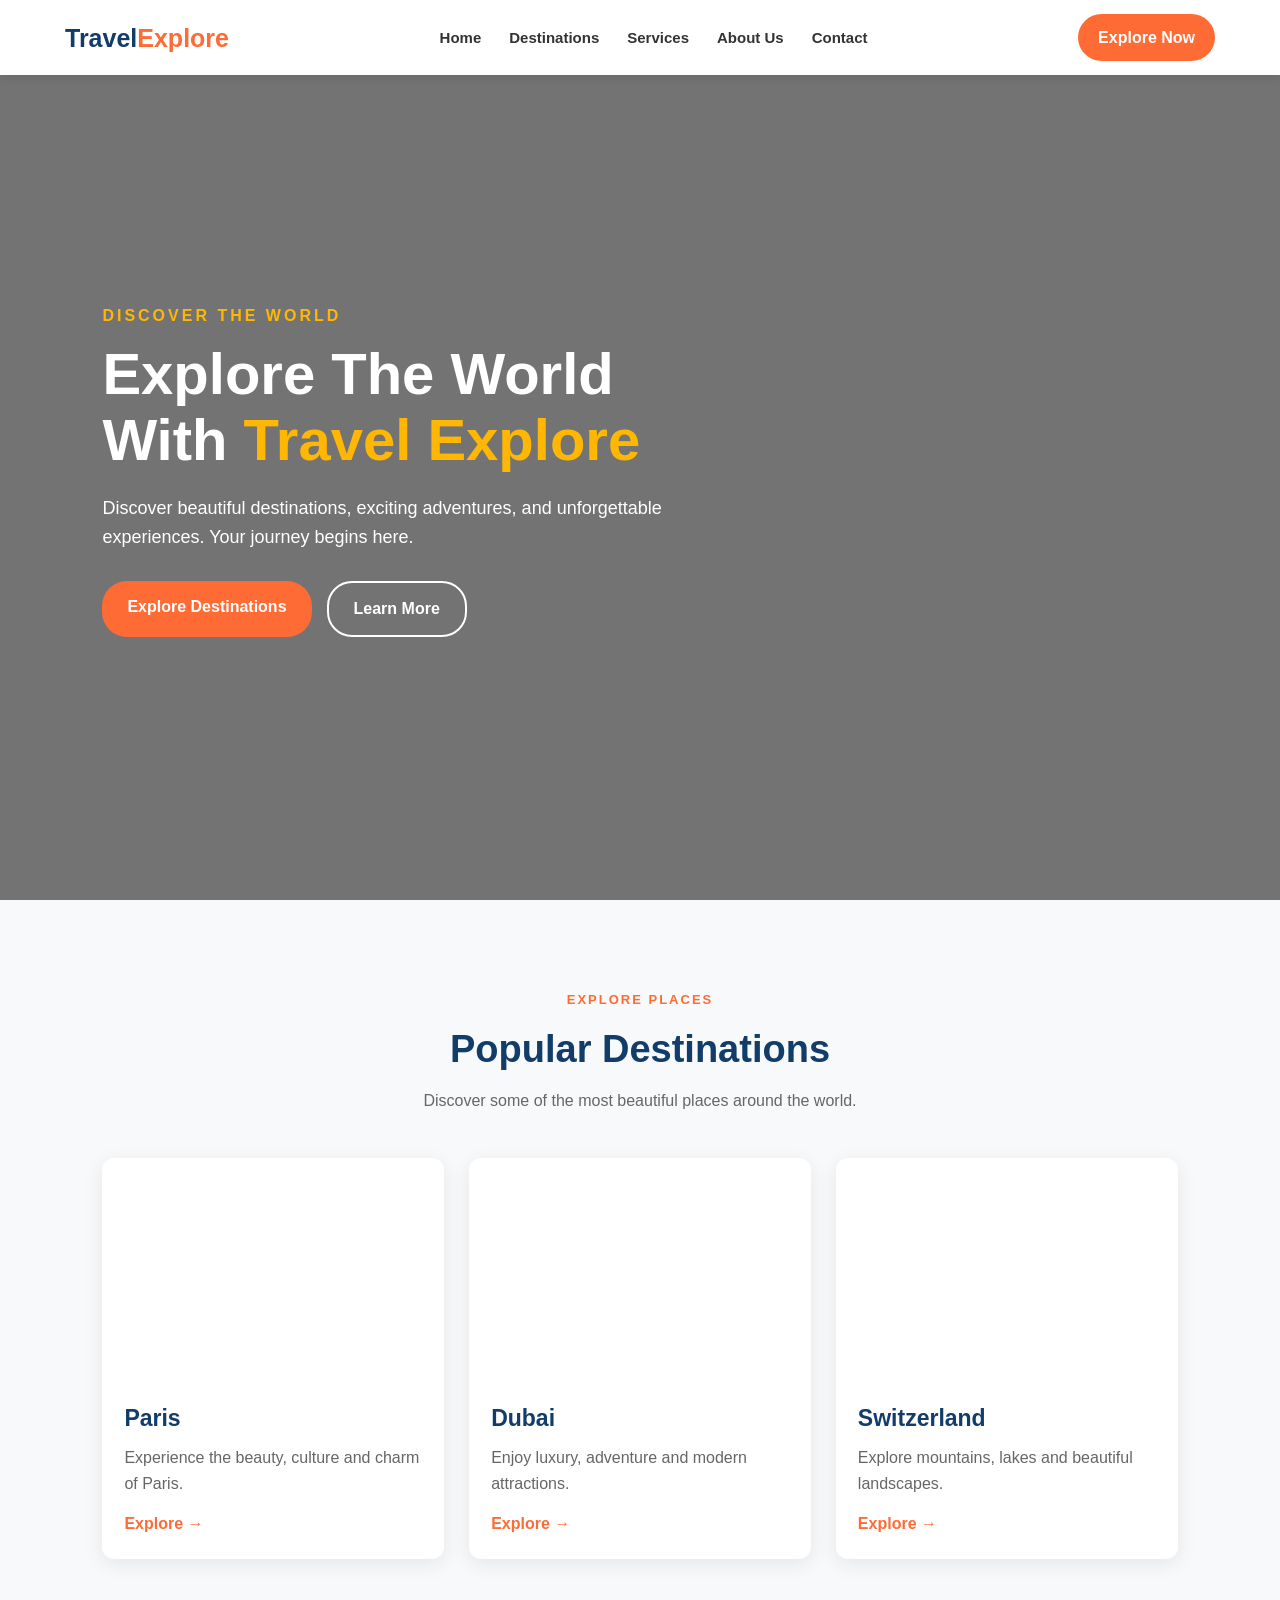
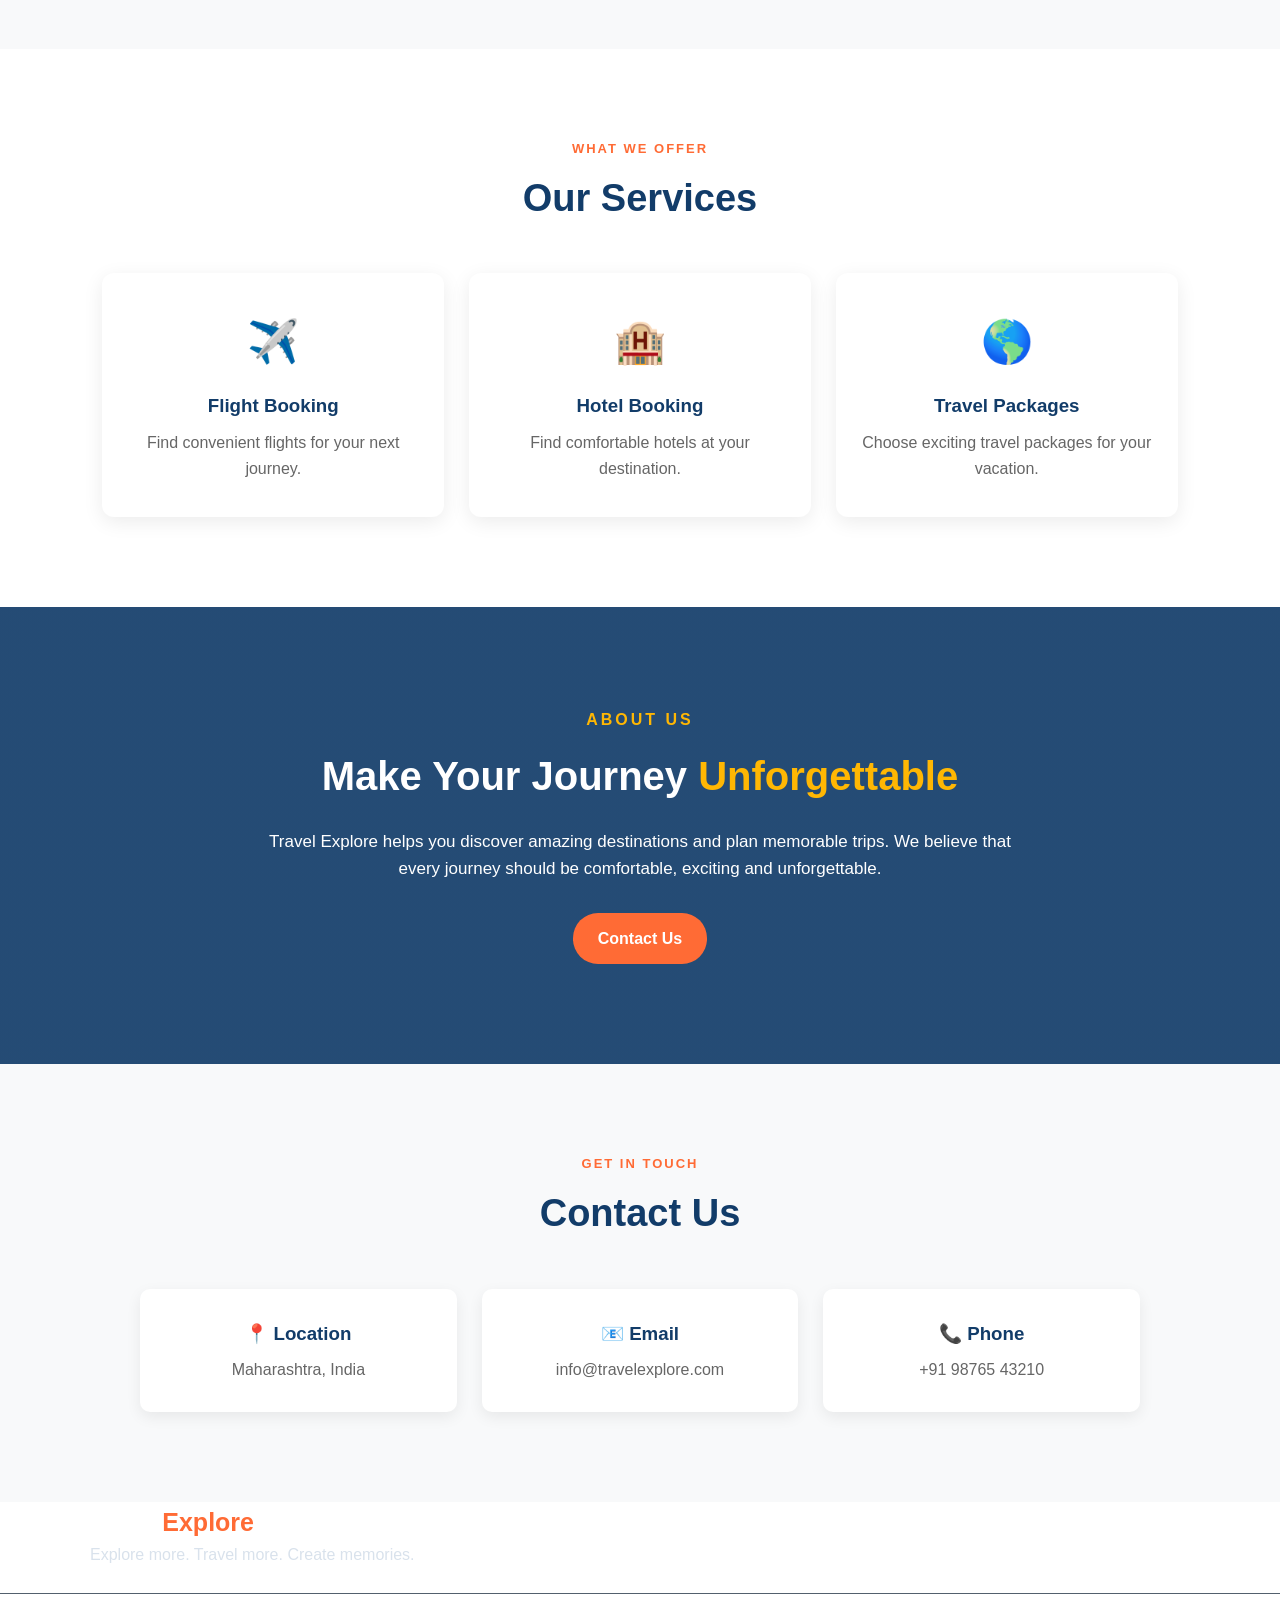
<file: WebDev-L1-LandingPage/index.html>
<!DOCTYPE html>
<html lang="en">
<head>
    <meta charset="UTF-8">
    <meta name="viewport" content="width=device-width, initial-scale=1.0">

    <title>Travel Explore - Landing Page</title>

    <!-- CSS File -->
    <link rel="stylesheet" href="style.css">
</head>

<body>

    <!-- Header / Navigation -->
    <header>
        <nav class="navbar">

            <div class="logo">
                Travel<span>Explore</span>
            </div>

            <ul class="nav-links">
                <li><a href="#home">Home</a></li>
                <li><a href="#destinations">Destinations</a></li>
                <li><a href="#services">Services</a></li>
                <li><a href="#about">About Us</a></li>
                <li><a href="#contact">Contact</a></li>
            </ul>

            <a href="#destinations" class="nav-btn">Explore Now</a>

        </nav>
    </header>


    <!-- Hero Section -->
    <section id="home" class="hero">

        <div class="hero-content">

            <p class="small-title">DISCOVER THE WORLD</p>

            <h1>
                Explore The World<br>
                With <span>Travel Explore</span>
            </h1>

            <p class="hero-text">
                Discover beautiful destinations, exciting adventures,
                and unforgettable experiences. Your journey begins here.
            </p>

            <div class="hero-buttons">
                <a href="#destinations" class="btn primary-btn">
                    Explore Destinations
                </a>

                <a href="#about" class="btn secondary-btn">
                    Learn More
                </a>
            </div>

        </div>

    </section>


    <!-- Destinations Section -->
    <section id="destinations" class="destinations">

        <div class="section-title">
            <p>EXPLORE PLACES</p>
            <h2>Popular Destinations</h2>
            <span>
                Discover some of the most beautiful places around the world.
            </span>
        </div>

        <div class="destination-container">

            <div class="destination-card">
                <div class="destination-image image1"></div>

                <div class="card-content">
                    <h3>Paris</h3>
                    <p>
                        Experience the beauty, culture and charm of Paris.
                    </p>
                    <a href="#">Explore →</a>
                </div>
            </div>


            <div class="destination-card">
                <div class="destination-image image2"></div>

                <div class="card-content">
                    <h3>Dubai</h3>
                    <p>
                        Enjoy luxury, adventure and modern attractions.
                    </p>
                    <a href="#">Explore →</a>
                </div>
            </div>


            <div class="destination-card">
                <div class="destination-image image3"></div>

                <div class="card-content">
                    <h3>Switzerland</h3>
                    <p>
                        Explore mountains, lakes and beautiful landscapes.
                    </p>
                    <a href="#">Explore →</a>
                </div>
            </div>

        </div>

    </section>


    <!-- Services Section -->
    <section id="services" class="services">

        <div class="section-title">
            <p>WHAT WE OFFER</p>
            <h2>Our Services</h2>
        </div>

        <div class="service-container">

            <div class="service-card">
                <div class="service-icon">✈️</div>
                <h3>Flight Booking</h3>
                <p>
                    Find convenient flights for your next journey.
                </p>
            </div>


            <div class="service-card">
                <div class="service-icon">🏨</div>
                <h3>Hotel Booking</h3>
                <p>
                    Find comfortable hotels at your destination.
                </p>
            </div>


            <div class="service-card">
                <div class="service-icon">🌎</div>
                <h3>Travel Packages</h3>
                <p>
                    Choose exciting travel packages for your vacation.
                </p>
            </div>

        </div>

    </section>


    <!-- About Section -->
    <section id="about" class="about">

        <div class="about-content">

            <p class="small-title">ABOUT US</p>

            <h2>
                Make Your Journey
                <span>Unforgettable</span>
            </h2>

            <p>
                Travel Explore helps you discover amazing destinations
                and plan memorable trips. We believe that every journey
                should be comfortable, exciting and unforgettable.
            </p>

            <a href="#contact" class="btn primary-btn">
                Contact Us
            </a>

        </div>

    </section>


    <!-- Contact Section -->
    <section id="contact" class="contact">

        <div class="section-title">
            <p>GET IN TOUCH</p>
            <h2>Contact Us</h2>
        </div>

        <div class="contact-container">

            <div class="contact-item">
                <h3>📍 Location</h3>
                <p>Maharashtra, India</p>
            </div>

            <div class="contact-item">
                <h3>📧 Email</h3>
                <p>info@travelexplore.com</p>
            </div>

            <div class="contact-item">
                <h3>📞 Phone</h3>
                <p>+91 98765 43210</p>
            </div>

        </div>

    </section>


    <!-- Footer -->
    <div class="footer-content">

    <div>
        <div class="logo">
            Travel<span>Explore</span>
        </div>

        <p>
            Explore more. Travel more. Create memories.
        </p>
    </div>

    <div class="social-links">
        <a href="#">Facebook</a>
        <a href="#">Instagram</a>
        <a href="#">LinkedIn</a>
    </div>

</div>

        <div class="footer-bottom">
            <p>
                © 2026 Travel Explore. All Rights Reserved.
            </p>
        </div>

    </footer>

</body>
</html>
</file>
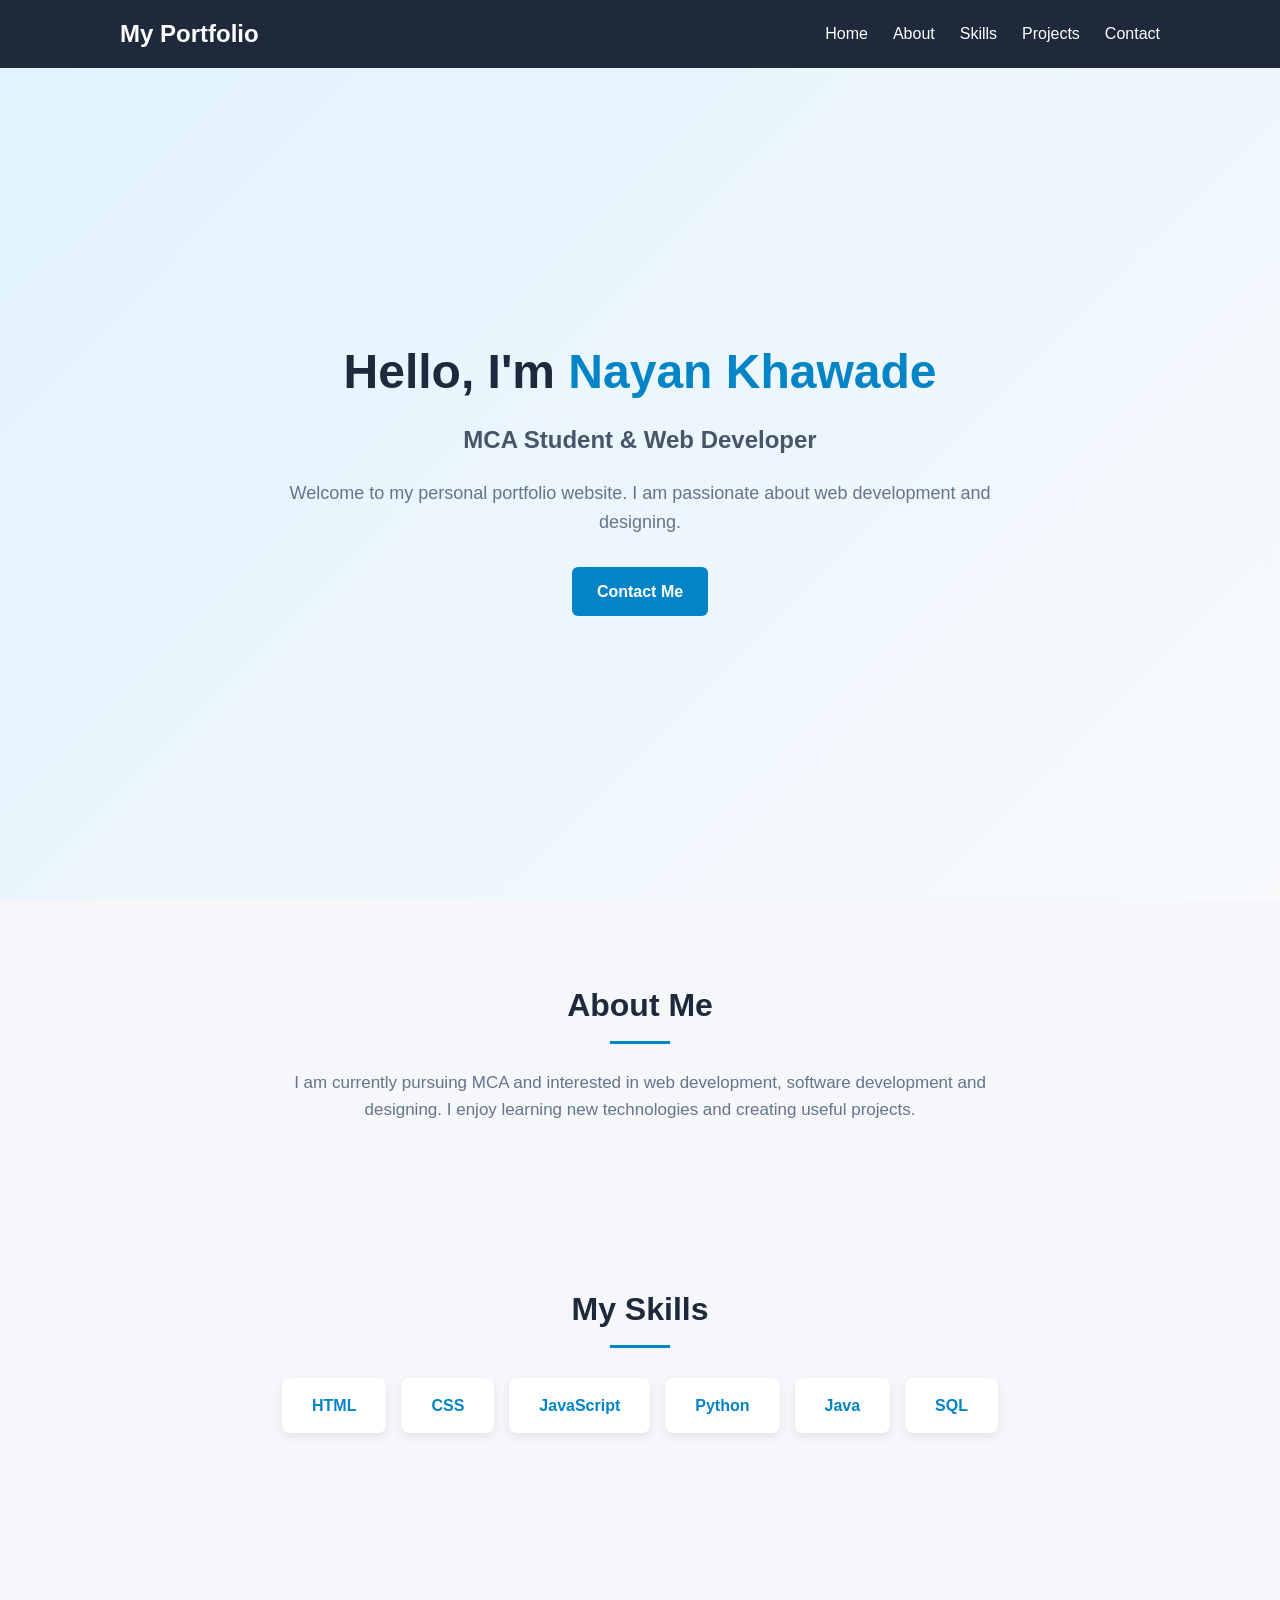
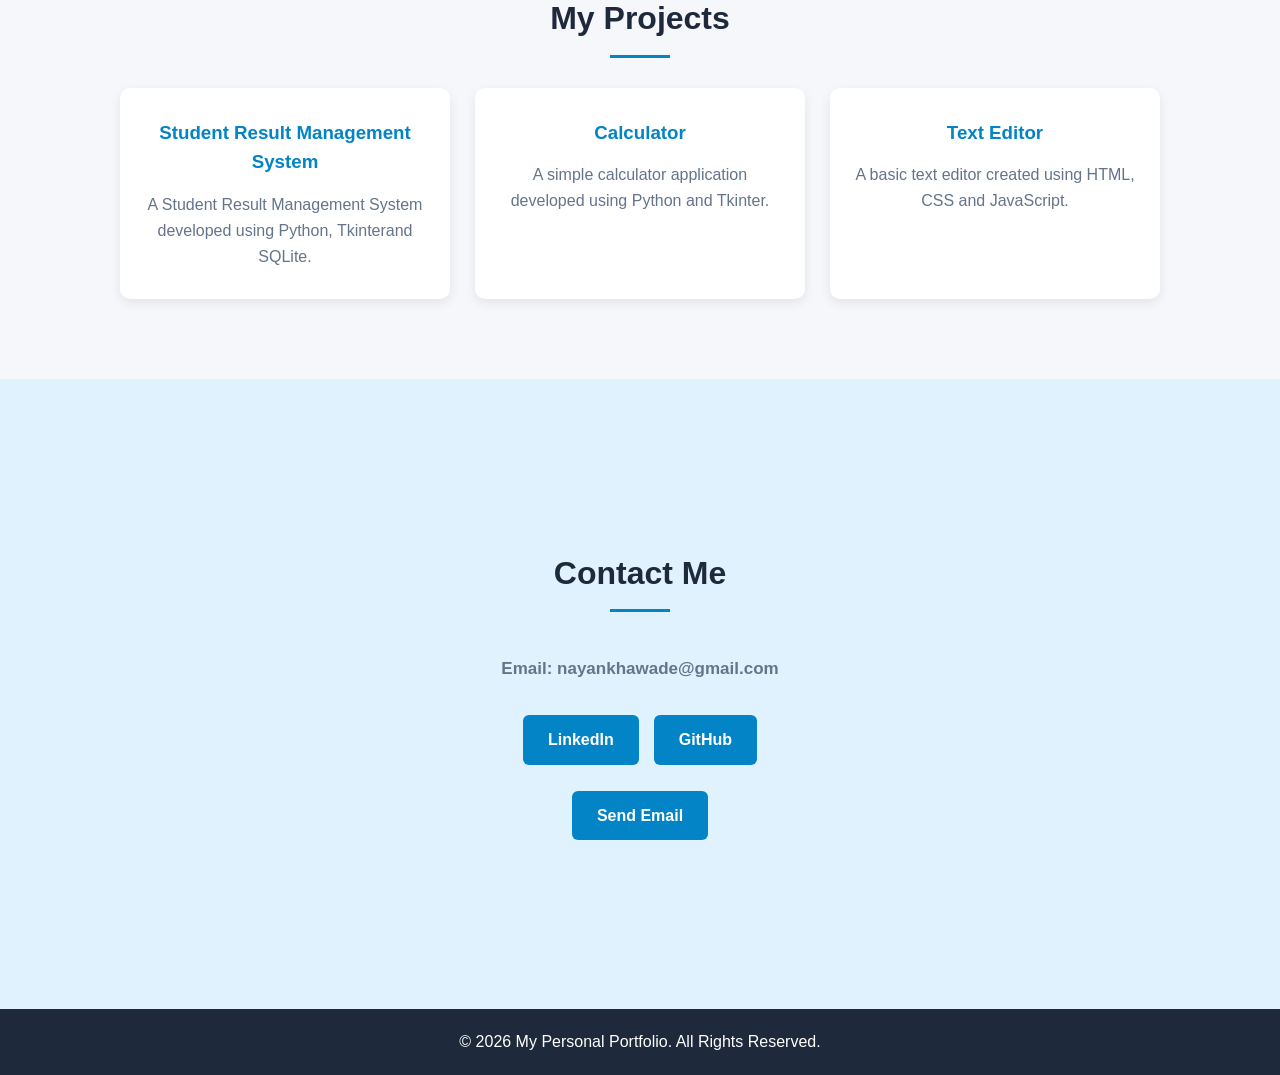
<file: WebDev-L1-Portfolio/index.html>
<!DOCTYPE html>
<html lang="en">
<head>
    <meta charset="UTF-8">
    <meta name="viewport" content="width=device-width, initial-scale=1.0">
    <title>My Personal Portfolio</title>

    <link rel="stylesheet" href="style.css">
</head>

<body>

    <!-- Navigation Bar -->
    <header>
        <nav>
            <h2 class="logo">My Portfolio</h2>

            <ul>
                <li><a href="#home">Home</a></li>
                <li><a href="#about">About</a></li>
                <li><a href="#skills">Skills</a></li>
                <li><a href="#projects">Projects</a></li>
                <li><a href="#contact">Contact</a></li>
            </ul>
        </nav>
    </header>

    <!-- Home Section -->
    <section id="home" class="home">
        <div class="home-content">
            <h1>Hello, I'm <span>Nayan Khawade</span></h1>

            <h3>MCA Student & Web Developer</h3>

            <p>
                Welcome to my personal portfolio website.
                I am passionate about web development and designing.
            </p>

            <a href="#contact" class="btn">Contact Me</a>
        </div>
    </section>

    <!-- About Section -->
    <section id="about" class="section">
        <h2>About Me</h2>

        <p>
            I am currently pursuing MCA and interested in web development,
            software development and designing. I enjoy learning new
            technologies and creating useful projects.
        </p>
    </section>

    <!-- Skills Section -->
    <section id="skills" class="section">
        <h2>My Skills</h2>

        <div class="skills-container">
            <div class="skill">HTML</div>
            <div class="skill">CSS</div>
            <div class="skill">JavaScript</div>
            <div class="skill">Python</div>
            <div class="skill">Java</div>
            <div class="skill">SQL</div>
        </div>
    </section>

    <!-- Projects Section -->
    <section id="projects" class="section">
        <h2>My Projects</h2>

        <div class="project-container">

            <div class="project">
                <h3>Student Result Management System</h3>
                <p>
                    A Student Result Management System developed using Python,
                    Tkinterand SQLite.
                </p>
            </div>

            <div class="project">
                <h3>Calculator</h3>
                <p>
                    A simple calculator application developed using
                    Python and Tkinter.
                </p>
            </div>

            <div class="project">
                <h3>Text Editor</h3>
                <p>
                    A basic text editor created using HTML, CSS
                    and JavaScript.
                </p>
            </div>

        </div>
    </section>

    <!-- Contact Section -->
<section id="contact" class="section">
    <h2>Contact Me</h2>

    <p class="email">Email: nayankhawade@gmail.com</p>

    <div class="social-links">
        <a href="https://www.linkedin.com/in/nayan-khawade/" 
           target="_blank" class="btn">
            LinkedIn
        </a>

        <a href="https://github.com/nayankhawade-hash" 
           target="_blank" class="btn">
            GitHub
        </a>
    </div>

    <br>

    <a href="https://mail.google.com/mail/?view=cm&fs=1&to=nayankhawade@gmail.com"target="_blank" class="btn">
        Send Email
    </a>
</section>


    <!-- Footer -->
    <footer>
        <p>© 2026 My Personal Portfolio. All Rights Reserved.</p>
    </footer>

    <script src="script.js"></script>

</body>
</html>
</file>
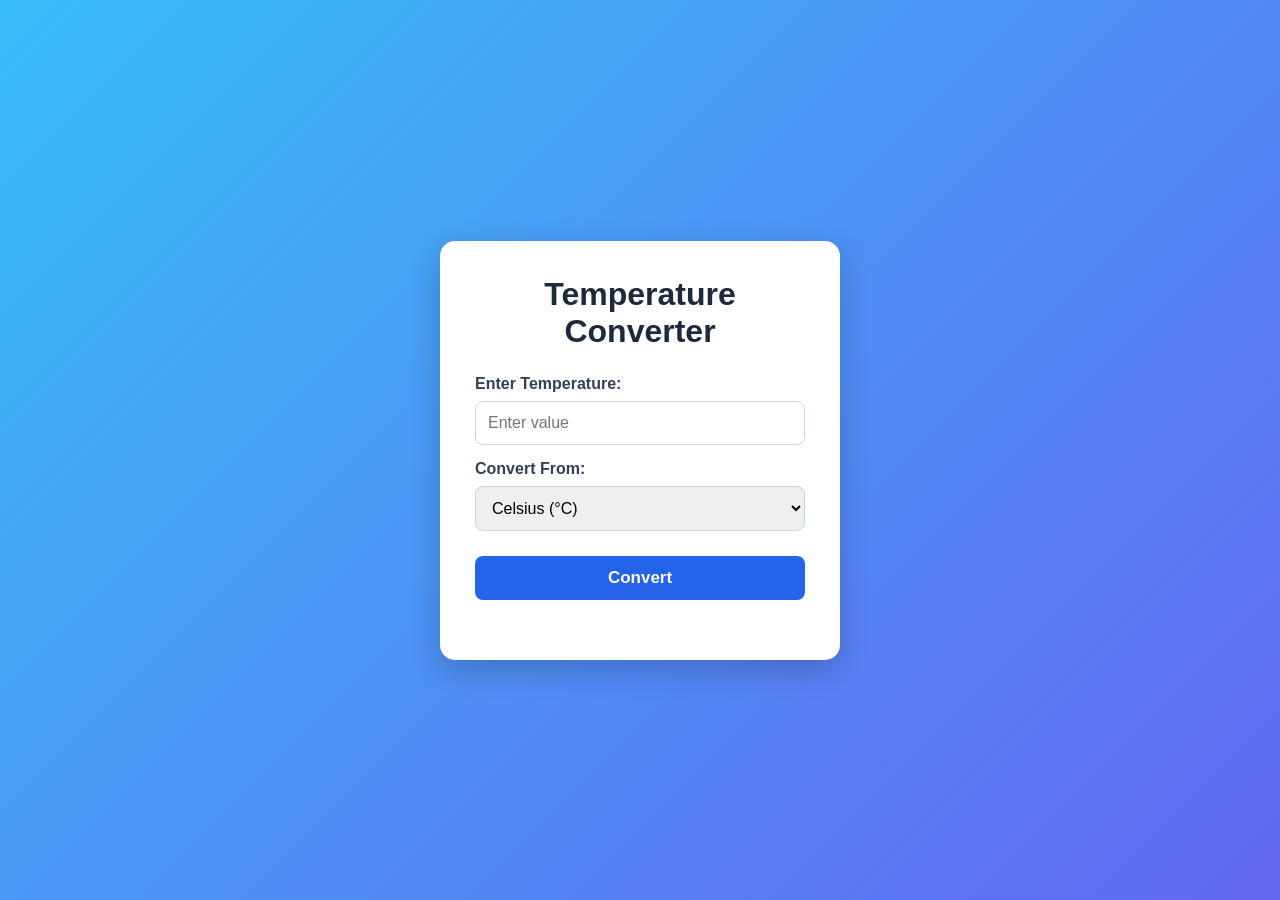
<file: WebDev-L1-TemperatureConverter/index.html>
<!DOCTYPE html>
<html lang="en">
<head>
    <meta charset="UTF-8">
    <meta name="viewport" content="width=device-width, initial-scale=1.0">
    <title>Temperature Converter</title>
    <link rel="stylesheet" href="style.css">
</head>

<body>

    <div class="container">

        <h1>Temperature Converter</h1>

        <label for="temperature">Enter Temperature:</label>

        <input type="number" id="temperature" placeholder="Enter value">

        <label for="unit">Convert From:</label>

        <select id="unit">
            <option value="celsius">Celsius (°C)</option>
            <option value="fahrenheit">Fahrenheit (°F)</option>
            <option value="kelvin">Kelvin (K)</option>
        </select>

        <button onclick="convertTemperature()">Convert</button>

        <div id="result"></div>

    </div>

    <script src="script.js"></script>

</body>
</html>
</file>
<file: WebDev-L1-LandingPage/style.css>
/* ================================
   GENERAL SETTINGS
================================ */

* {
    margin: 0;
    padding: 0;
    box-sizing: border-box;
    scroll-behavior: smooth;
}

body {
    font-family: Arial, Helvetica, sans-serif;
    line-height: 1.6;
    color: #222;
    background: #ffffff;
}

a {
    text-decoration: none;
}

ul {
    list-style: none;
}


/* ================================
   NAVIGATION BAR
================================ */

header {
    position: fixed;
    top: 0;
    left: 0;
    width: 100%;
    background: #ffffff;
    box-shadow: 0 2px 10px rgba(0, 0, 0, 0.1);
    z-index: 1000;
}

.navbar {
    max-width: 1200px;
    margin: auto;
    height: 75px;
    padding: 0 25px;

    display: flex;
    align-items: center;
    justify-content: space-between;
}

.logo {
    font-size: 25px;
    font-weight: bold;
    color: #123c69;
}

.logo span {
    color: #ff6b35;
}

.nav-links {
    display: flex;
    gap: 28px;
}

.nav-links a {
    color: #333;
    font-size: 15px;
    font-weight: 600;
    transition: 0.3s;
}

.nav-links a:hover {
    color: #ff6b35;
}

.nav-btn {
    background: #ff6b35;
    color: white;
    padding: 11px 20px;
    border-radius: 25px;
    font-weight: bold;
    transition: 0.3s;
}

.nav-btn:hover {
    background: #123c69;
}


/* ================================
   HERO SECTION
================================ */

.hero {
    min-height: 100vh;

    display: flex;
    align-items: center;

    padding: 100px 8% 60px;

    background:
        linear-gradient(
            rgba(0, 0, 0, 0.55),
            rgba(0, 0, 0, 0.55)
        ),
        url("https://images.unsplash.com/photo-1507525428034-b723cf961d3e?auto=format&fit=crop&w=1600&q=80");

    background-size: cover;
    background-position: center;
}

.hero-content {
    max-width: 700px;
    color: white;
}

.small-title {
    color: #ffb703;
    font-weight: bold;
    letter-spacing: 3px;
    margin-bottom: 12px;
}

.hero h1 {
    font-size: 58px;
    line-height: 1.15;
    margin-bottom: 20px;
}

.hero h1 span {
    color: #ffb703;
}

.hero-text {
    max-width: 600px;
    font-size: 18px;
    margin-bottom: 30px;
}

.hero-buttons {
    display: flex;
    gap: 15px;
}

.btn {
    display: inline-block;
    padding: 13px 25px;
    border-radius: 25px;
    font-weight: bold;
    transition: 0.3s;
}

.primary-btn {
    background: #ff6b35;
    color: white;
}

.primary-btn:hover {
    background: #123c69;
}

.secondary-btn {
    border: 2px solid white;
    color: white;
}

.secondary-btn:hover {
    background: white;
    color: #123c69;
}


/* ================================
   SECTION TITLE
================================ */

.section-title {
    text-align: center;
    margin-bottom: 45px;
}

.section-title p {
    color: #ff6b35;
    font-weight: bold;
    letter-spacing: 2px;
    font-size: 13px;
}

.section-title h2 {
    font-size: 38px;
    color: #123c69;
    margin: 8px 0;
}

.section-title span {
    color: #666;
}


/* ================================
   DESTINATIONS
================================ */

.destinations {
    padding: 90px 8%;
    background: #f8f9fa;
}

.destination-container {
    max-width: 1150px;
    margin: auto;

    display: grid;
    grid-template-columns: repeat(3, 1fr);
    gap: 25px;
}

.destination-card {
    background: white;
    border-radius: 12px;
    overflow: hidden;

    box-shadow: 0 5px 20px rgba(0, 0, 0, 0.08);

    transition: 0.3s;
}

.destination-card:hover {
    transform: translateY(-8px);
}

.destination-image {
    height: 220px;

    background-size: cover;
    background-position: center;
}

.image1 {
    background-image: url("https://images.unsplash.com/photo-1502602898657-3e91760cbb34?auto=format&fit=crop&w=800&q=80");
}

.image2 {
    background-image: url("https://images.unsplash.com/photo-1512453979798-5ea266f8880c?auto=format&fit=crop&w=800&q=80");
}

.image3 {
    background-image: url("https://images.unsplash.com/photo-1506905925346-21bda4d32df4?auto=format&fit=crop&w=800&q=80");
}

.card-content {
    padding: 22px;
}

.card-content h3 {
    color: #123c69;
    font-size: 23px;
    margin-bottom: 8px;
}

.card-content p {
    color: #666;
    margin-bottom: 15px;
}

.card-content a {
    color: #ff6b35;
    font-weight: bold;
}


/* ================================
   SERVICES
================================ */

.services {
    padding: 90px 8%;
}

.service-container {
    max-width: 1100px;
    margin: auto;

    display: grid;
    grid-template-columns: repeat(3, 1fr);
    gap: 25px;
}

.service-card {
    text-align: center;
    padding: 35px 25px;

    border-radius: 12px;
    background: #ffffff;

    box-shadow: 0 5px 20px rgba(0, 0, 0, 0.08);

    transition: 0.3s;
}

.service-card:hover {
    transform: translateY(-8px);
}

.service-icon {
    font-size: 42px;
    margin-bottom: 15px;
}

.service-card h3 {
    color: #123c69;
    margin-bottom: 10px;
}

.service-card p {
    color: #666;
}


/* ================================
   ABOUT SECTION
================================ */

.about {
    padding: 100px 8%;

    background:
        linear-gradient(
            rgba(18, 60, 105, 0.92),
            rgba(18, 60, 105, 0.92)
        ),
        url("https://images.unsplash.com/photo-1469474968028-56623f02e42e?auto=format&fit=crop&w=1600&q=80");

    background-size: cover;
    background-position: center;
}

.about-content {
    max-width: 750px;
    margin: auto;
    text-align: center;
    color: white;
}

.about h2 {
    font-size: 40px;
    margin: 10px 0 20px;
}

.about h2 span {
    color: #ffb703;
}

.about-content > p:not(.small-title) {
    margin-bottom: 30px;
    font-size: 17px;
}


/* ================================
   CONTACT
================================ */

.contact {
    padding: 90px 8%;
    background: #f8f9fa;
}

.contact-container {
    max-width: 1000px;
    margin: auto;

    display: grid;
    grid-template-columns: repeat(3, 1fr);
    gap: 25px;
}

.contact-item {
    text-align: center;
    background: white;
    padding: 30px 20px;

    border-radius: 10px;

    box-shadow: 0 5px 15px rgba(0, 0, 0, 0.07);
}

.contact-item h3 {
    color: #123c69;
    margin-bottom: 8px;
}

.contact-item p {
    color: #666;
}


/* ================================
   FOOTER
================================ */

footer {
    background: #102a43;
    color: white;
    padding: 35px 8% 15px;
}

.footer-content {
    max-width: 1100px;
    margin: auto;

    display: flex;
    align-items: center;
    justify-content: space-between;
}

.footer-content .logo {
    color: white;
}

.footer-content p {
    color: #d9e2ec;
}

.footer-bottom {
    text-align: center;
    border-top: 1px solid #52606d;
    margin-top: 25px;
    padding-top: 15px;
}

.footer-bottom p {
    color: #bcccdc;
    font-size: 14px;
}


/* ================================
   RESPONSIVE DESIGN
================================ */

@media (max-width: 900px) {

    .nav-links {
        gap: 12px;
    }

    .hero h1 {
        font-size: 45px;
    }

    .destination-container,
    .service-container,
    .contact-container {
        grid-template-columns: 1fr;
    }
}


@media (max-width: 650px) {

    .navbar {
        height: auto;
        padding: 15px;
        flex-direction: column;
        gap: 12px;
    }

    .nav-links {
        flex-wrap: wrap;
        justify-content: center;
    }

    .nav-btn {
        display: none;
    }

    .hero {
        padding-top: 150px;
    }

    .hero h1 {
        font-size: 38px;
    }

    .hero-text {
        font-size: 16px;
    }

    .hero-buttons {
        flex-direction: column;
        align-items: flex-start;
    }

    .section-title h2 {
        font-size: 30px;
    }

    .footer-content {
        flex-direction: column;
        gap: 15px;
        text-align: center;
    }
}
/* ================================
   SOCIAL LINKS
================================ */

.social-links {
    display: flex;
    gap: 15px;
}

.social-links a {
    color: white;
    font-size: 14px;
    transition: 0.3s;
}

.social-links a:hover {
    color: #ffb703;
}
</file>
<file: WebDev-L1-Portfolio/style.css>
/* General Settings */
* {
    margin: 0;
    padding: 0;
    box-sizing: border-box;
    scroll-behavior: smooth;
}

body {
    font-family: Arial, sans-serif;
    line-height: 1.6;
    background: #f5f7fa;
    color: #333;
}

/* Navigation Bar */
header {
    background: #1e293b;
    position: fixed;
    width: 100%;
    top: 0;
    z-index: 1000;
}

nav {
    max-width: 1100px;
    margin: auto;
    padding: 15px 30px;
    display: flex;
    justify-content: space-between;
    align-items: center;
}

.logo {
    color: white;
    font-size: 24px;
}

nav ul {
    list-style: none;
    display: flex;
    gap: 25px;
}

nav ul li a {
    color: white;
    text-decoration: none;
    font-size: 16px;
    transition: 0.3s;
}

nav ul li a:hover {
    color: #38bdf8;
}

/* Home Section */
.home {
    min-height: 100vh;
    display: flex;
    justify-content: center;
    align-items: center;
    text-align: center;
    padding: 100px 20px 50px;
    background: linear-gradient(135deg, #e0f2fe, #f8fafc);
}

.home-content {
    max-width: 750px;
}

.home h1 {
    font-size: 48px;
    margin-bottom: 10px;
    color: #1e293b;
}

.home h1 span {
    color: #0284c7;
}

.home h3 {
    font-size: 24px;
    color: #475569;
    margin-bottom: 20px;
}

.home p {
    font-size: 18px;
    color: #64748b;
    margin-bottom: 30px;
}

/* Button */
.btn {
    display: inline-block;
    padding: 12px 25px;
    background: #0284c7;
    color: white;
    text-decoration: none;
    border-radius: 6px;
    font-weight: bold;
    transition: 0.3s;
}

.btn:hover {
    background: #0369a1;
    transform: translateY(-2px);
}

/* Common Section */
.section {
    max-width: 1100px;
    margin: auto;
    padding: 80px 30px;
    text-align: center;
}

.section h2 {
    font-size: 32px;
    margin-bottom: 25px;
    color: #1e293b;
    position: relative;
}

.section h2::after {
    content: "";
    display: block;
    width: 60px;
    height: 3px;
    background: #0284c7;
    margin: 10px auto;
}

.section > p {
    max-width: 750px;
    margin: auto;
    color: #64748b;
    font-size: 17px;
}

/* Skills */
.skills-container {
    display: flex;
    justify-content: center;
    flex-wrap: wrap;
    gap: 15px;
    margin-top: 30px;
}

.skill {
    background: white;
    padding: 15px 30px;
    border-radius: 8px;
    box-shadow: 0 4px 10px rgba(0, 0, 0, 0.08);
    font-weight: bold;
    color: #0284c7;
    transition: 0.3s;
}

.skill:hover {
    transform: translateY(-5px);
}

/* Projects */
.project-container {
    display: grid;
    grid-template-columns: repeat(3, 1fr);
    gap: 25px;
    margin-top: 30px;
}

.project {
    background: white;
    padding: 30px 20px;
    border-radius: 10px;
    box-shadow: 0 4px 12px rgba(0, 0, 0, 0.08);
    transition: 0.3s;
}

.project:hover {
    transform: translateY(-8px);
}

.project h3 {
    color: #0284c7;
    margin-bottom: 15px;
}

.project p {
    color: #64748b;
}

/* Contact */
#contact {
    background: #e0f2fe;
    max-width: 100%;
    min-height: 70vh;
    display: flex;
    flex-direction: column;
    justify-content: center;
    align-items: center;
}


#contact p {
    margin: 8px 0;
}

/* Footer */
footer {
    background: #1e293b;
    color: white;
    text-align: center;
    padding: 20px;
}

/* Responsive Design */
@media (max-width: 768px) {

    nav {
        flex-direction: column;
        gap: 10px;
    }

    nav ul {
        gap: 12px;
        flex-wrap: wrap;
        justify-content: center;
    }

    .home h1 {
        font-size: 36px;
    }

    .home h3 {
        font-size: 20px;
    }

    .project-container {
        grid-template-columns: 1fr;
    }

    .section {
        padding: 70px 20px;
    }
}
/* Social Links */
.social-links {
    display: flex;
    justify-content: center;
    gap: 15px;
    margin-top: 25px;
}

.social-links .btn {
    min-width: 100px;
}

@media (max-width: 500px) {
    .social-links {
        flex-direction: column;
        align-items: center;
    }
}
.email{
      text-align:center;
      margin:20px 0;
      font-size:18px;
      font-weight:bold;
}
</file>
<file: WebDev-L1-TemperatureConverter/style.css>
* {
    margin: 0;
    padding: 0;
    box-sizing: border-box;
}

body {
    font-family: Arial, sans-serif;
    background: linear-gradient(135deg, #38bdf8, #6366f1);
    min-height: 100vh;
    display: flex;
    justify-content: center;
    align-items: center;
}

.container {
    background: white;
    width: 400px;
    padding: 35px;
    border-radius: 15px;
    box-shadow: 0 10px 30px rgba(0, 0, 0, 0.2);
    text-align: center;
}

h1 {
    margin-bottom: 25px;
    color: #1e293b;
}

label {
    display: block;
    text-align: left;
    margin-top: 15px;
    margin-bottom: 8px;
    font-weight: bold;
    color: #334155;
}

input,
select {
    width: 100%;
    padding: 12px;
    border: 1px solid #cbd5e1;
    border-radius: 8px;
    font-size: 16px;
}

button {
    width: 100%;
    margin-top: 25px;
    padding: 12px;
    border: none;
    border-radius: 8px;
    background: #2563eb;
    color: white;
    font-size: 17px;
    font-weight: bold;
    cursor: pointer;
}

button:hover {
    background: #1d4ed8;
}

#result {
    margin-top: 25px;
    font-size: 20px;
    font-weight: bold;
    color: #0f172a;
}

@media (max-width: 500px) {
    .container {
        width: 90%;
        padding: 25px;
    }
}
</file>
